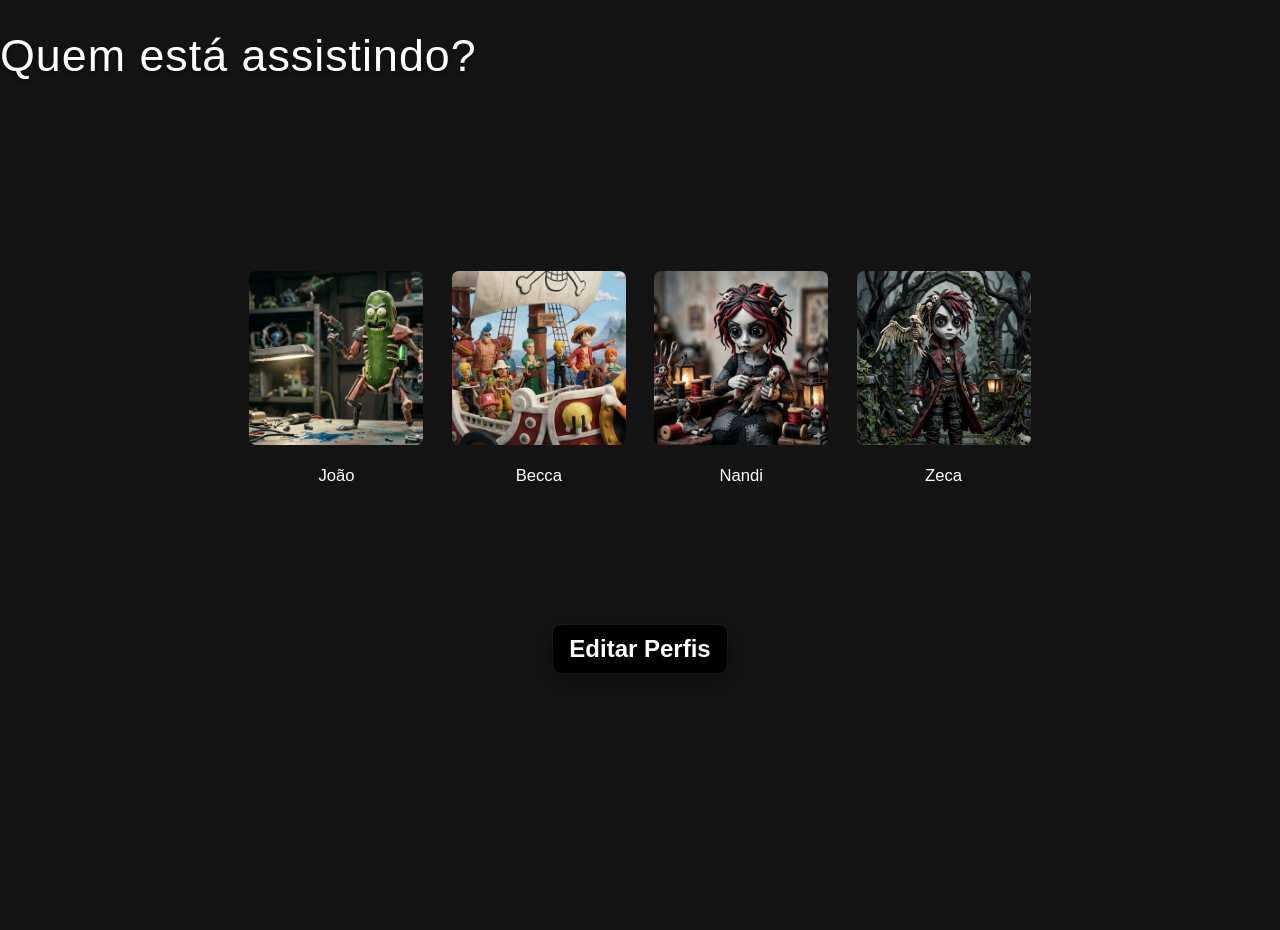
<file: CloneNetflix/NetflixClone/src/main/webapp/index.html>
<!DOCTYPE html>
<html lang="pt-br">
<head>
<meta charset="UTF-8">
<meta name="viewport" content="width=device-width, initial-scale=1.0">
<title>Netflix Clone</title>
<link rel="stylesheet" href="style.css?v=2">
</head>
<body>
	<header class="site-header">
		<h1>Quem está assistindo?</h1>
	</header>

	<main>
		<section class="profiles-grid">
			<ul class="profiles" role="list">
				<li style="display: contents; list-style: none;">

					<ol
						style="display: contents; list-style: none; padding: 0; margin: 0;">

						<li class="profile"><a href="catalogo/catalogo.html"
							style="text-decoration: none;">
								<button class="profile-button" data-name="Perfil 1"
									aria-label="Selecionar Perfil 1">
									<figure>
										<img src="assets/perfil-1.png" alt="Perfil 1" class="avatar">
										<figcaption class="caption">João</figcaption>
									</figure>
								</button>
						</a></li>

						<li class="profile"><a href="catalogo/catalogo.html"
							style="text-decoration: none;">
								<button class="profile-button" data-name="Perfil 2"
									aria-label="Selecionar Perfil 2">
									<figure>
										<img src="assets/perfil-2.png" alt="Perfil 2" class="avatar">
										<figcaption class="caption">Becca</figcaption>
									</figure>
								</button>
						</a></li>

						<li class="profile"><a href="catalogo/catalogo.html"
							style="text-decoration: none;">
								<button class="profile-button" data-name="Perfil 3"
									aria-label="Selecionar Perfil 3">
									<figure>
										<img src="assets/perfil-3.png" alt="Perfil 3" class="avatar">
										<figcaption class="caption">Nandi</figcaption>
									</figure>
								</button>
						</a></li>

						<li class="profile"><a href="catalogo/catalogo.html"
							style="text-decoration: none;">
								<button class="profile-button" data-name="Perfil 4"
									aria-label="Selecionar Perfil 4">
									<figure>
										<img src="assets/perfil-4.png" alt="Perfil 4" class="avatar">
										<figcaption class="caption">Zeca</figcaption>
									</figure>
								</button>
						</a></li>

					</ol>
				</li>
			</ul>
		</section>

		<div class="manage-container">
			<button class="manage-button">Editar Perfis</button>
		</div>
	</main>
</body>
</html>
</file>
<file: CloneNetflix/NetflixClone/src/main/webapp/style.css>
/* Variáveis e Estilo Base (adicionadas variáveis para facilitar responsividade) */
:root {
	--bg: #141414;
	--text: #FFFFFF;
	--muted: #e5e5e5;
	--accent: #e50914;
	--avatar-border: rgba(255, 255, 255, 0.06);
	--gap-min: 1rem;
	--gap-max: 5vw;
	--radius: 10px;
	--shadow: 0 6px 18px rgba(0, 0, 0, 0.45);
	--transition: 0.25s ease-in-out;
	--max-content-width: 1200px;
}

/* Reset e Estilo Base */
body {
	background-color: var(--bg);
	color: var(--text);
	font-family: 'Helvetica Neue', Helvetica, Arial, sans-serif;
	/* trocar layout flex por bloco para evitar centralização vertical que impede reflow em mobile */
	display: block;
	/* alinhar topo e permitir que containers controlem centering */
	min-height: 100vh;
	margin: 0;
}

/* Troque .site-header por .contudo-principal */
.contudo-principal {
	text-align: center;
	padding: 2rem 0;
	width: 100%; /* Garante que ocupe a largura toda */
}

.contudo-principal h1 {
	font-size: clamp(1.6rem, 3.5vw, 3.5rem);
	font-weight: 500;
	margin-bottom: 30px;
	letter-spacing: 1px;
	text-shadow: 0 2px 4px rgba(0, 0, 0, 0.5);
	color: white; /* Garante a cor branca */
}

/* garantir que o main ocupe largura total e permita responsividade do grid */
main {
	width: 100%;
	box-sizing: border-box;
}

.site-header h1 {
	/* tipografia fluida: mínimo, ideal e máximo */
	font-size: clamp(1.6rem, 3.5vw, 3.5rem);
	font-weight: 500;
	margin-bottom: 30px;
	letter-spacing: 1px;
	text-shadow: 0 2px 4px rgba(0, 0, 0, 0.5);
}

/* Garantir largura total do documento e box-sizing consistente */
html, body {
	width: 100%;
	box-sizing: border-box;
}

*, *::before, *::after {
	box-sizing: inherit;
}

/* Grelha de Perfis - configuração base simplificada (evita conflito com overrides seguintes) */
.profiles {
	list-style: none;
	padding: 0;
	margin: 0 auto;
	width: 100%;
	box-sizing: border-box;
}

/* profile-button base simplificado - limites via max-width controlados depois */
.profile-button {
	background: transparent;
	border: none;
	color: inherit;
	padding: 0;
	cursor: pointer;
	display: flex;
	flex-direction: column;
	align-items: center;
	outline: none;
	transition: transform var(--transition), box-shadow var(--transition);
	-webkit-tap-highlight-color: transparent;
	/* melhorar toque em mobile */
}

.profile-button:focus-visible {
	outline: 3px solid rgba(229, 9, 20, 0.15);
	border-radius: 8px;
}

figure {
	margin: 0;
	padding: 0;
	display: flex;
	flex-direction: column;
	align-items: center;
}

/* Imagens dos Avatares - tamanho fluido com clamp */
.avatar {
	width: clamp(80px, 18vw, 180px);
	height: clamp(80px, 18vw, 180px);
	border-radius: var(--radius);
	border: 3px solid transparent;
	transition: transform var(--transition), border-color var(--transition);
	object-fit: cover;
}

/* Forçar imagens a nunca excederem a largura do seu container */
.avatar {
	max-width: 100%;
	height: auto;
}

/* Legendas dos Perfis */
.caption {
	color: var(--text);
	font-size: clamp(0.9rem, 1.3vw, 1.3rem);
	margin-top: clamp(8px, 2vh, 18px);
	transition: color var(--transition);
	text-align: center;
	white-space: nowrap;
	overflow: hidden;
	text-overflow: ellipsis;
	max-width: 100%;
}

/* Interação de Hover (Mouse por cima) - respeita preferências de movimento */
@media ( hover : hover) and (pointer: fine) {
	.profile-button:hover .avatar {
		transform: scale(1.1);
	}
	.profile-button:hover .caption {
		color: var(--muted);
	}
}

/* Toque: feedback visual mais suave */
.profile-button:active {
	transform: translateY(1px) scale(0.995);
}

/* Reduz movimento se o usuário pediu */
@media ( prefers-reduced-motion : reduce) {
	.profile-button, .avatar, .manage-button {
		transition: none !important;
	}
}

/* Botão de Editar Perfis */
.manage-container {
	display: flex;
	justify-content: center;
	margin-top: clamp(2rem, 8vh, 16rem);
}

.manage-button {
	background: #000; /* alterado de var(--accent) para preto */
	color: #fff;
	padding: .6rem 1rem;
	border-radius: 8px;
	border: 0;
	font-weight: 700;
	font-size: clamp(14px, 2.2vw, 24px);
	cursor: pointer;
	box-shadow: var(--shadow);
	transition: transform var(--transition), opacity var(--transition);
	/* leve contorno para separar do fundo escuro */
	outline: 1px solid rgba(255, 255, 255, 0.04);
}

.manage-button:hover {
	transform: translateY(-2px);
	opacity: 0.98;
}

/* Container que envolve a grade de perfis (ajusta padding e largura) */
.profiles-grid {
	width: 100%;
	display: flex;
	justify-content: center;
	padding: 2rem 1rem;
	box-sizing: border-box;
}

/* Cada item da lista deve centralizar seu conteúdo e permitir que o botão cresça/encolha */
.profile {
	display: flex;
	justify-content: center;
	align-items: center;
	width: auto;
}

/* Permitimos que o botão ocupe 100% do grid/célula, controlando a largura máxima */
.profile-button {
	max-width: 220px;
	/* limite superior, ainda responsivo via clamp no avatar */
}

/* Tornar avatar verdadeiramente responsivo: usa aspect-ratio para manter forma quadrada
   width 100% dentro do botão/célula, mas limite máximo via max-width */
.profile-button .avatar {
	width: 100%;
	height: auto;
	aspect-ratio: 1/1;
	max-width: clamp(80px, 18vw, 180px);
	border-radius: var(--radius);
	position: relative !important;
	/* Necessário para o z-index funcionar */
	z-index: 10 !important;
	/* Faz a imagem ficar na "frente" de tudo ao crescer */
}

/* Mudar para Grid em tamanhos médios/maiores: auto-fit com minmax garante que o número
   de colunas se adapte ao tamanho da tela (força quebra e redistribuição adequada). */
@media ( min-width : 600px) {
	.profiles {
		display: grid;
		grid-template-columns: repeat(auto-fit, minmax(120px, 1fr));
		gap: clamp(0.75rem, 3.5vw, 5vw);
		align-items: start;
		justify-items: center;
	}
	.profile-button {
		width: 100%;
		max-width: 180px;
	}
	.profile-button:active .avatar {
		transform: scale(1.15) !important;
		/* Aumenta o avatar em 15% ao tocar */
		border-color: var(--text) !important;
		/* Opcional: destaca a borda no toque */
	}
}

/* Ajuste adicional para telas bem grandes: aumentar coluna mínima */
@media ( min-width : 1100px) {
	.profiles {
		grid-template-columns: repeat(auto-fit, minmax(140px, 1fr));
	}
	.profile-button:active .avatar {
		transform: scale(1.15) !important;
		/* Aumenta o avatar em 15% ao tocar */
		border-color: var(--text) !important;
		/* Opcional: destaca a borda no toque */
	}
}

/* Reforço para telas muito pequenas: garantir que botões ocupem linha inteira quando necessário */
@media ( max-width : 420px) {
	.profiles {
		display: flex;
		/* fallback para flex wrap quando grid resulta em células muito pequenas */
		flex-wrap: wrap;
		justify-content: center;
	}
	.profile-button {
		width: 100%;
		max-width: 320px;
		margin: 0.35rem 0;
	}
	.profile-button:active .avatar {
		transform: scale(1.15) !important;
		/* Aumenta o avatar em 15% ao tocar */
		border-color: var(--text) !important;
		/* Opcional: destaca a borda no toque */
	}
}

/* Responsividade por breakpoints para afinar layouts */
@media ( max-width : 1024px) {
	.profiles {
		gap: clamp(0.75rem, 4vw, 4vw);
	}
	.profile-button:active .avatar {
		transform: scale(1.15) !important;
		/* Aumenta o avatar em 15% ao tocar */
		border-color: var(--text) !important;
		/* Opcional: destaca a borda no toque */
	}
	.site-header h1 {
		margin-bottom: 20px;
	}
}

@media ( max-width : 768px) {
	.avatar {
		width: clamp(80px, 22vw, 120px);
		height: clamp(80px, 22vw, 120px);
	}
	.site-header h1 {
		font-size: clamp(1.6rem, 5vw, 2.2rem);
	}
	.caption {
		font-size: clamp(12px, 2.5vw, 14px);
	}
	.profiles {
		gap: 1rem;
		padding: 1rem;
	}
}

@media ( max-width : 480px) {
	/* Empilhar verticalmente se a tela for estreita demais */
	.profiles {
		gap: 0.75rem;
	}
	.profile-button {
		width: 45%;
		margin: 0.25rem;
	}

	/* Para telas muito pequenas, permitir que cada profile ocupe linha inteira */
	.profile-button.full-width {
		width: 100%;
	}
	.profile-button:active .avatar {
		transform: scale(1.15) !important;
		/* Aumenta o avatar em 15% ao tocar */
		border-color: var(--text) !important;
		/* Opcional: destaca a borda no toque */
	}
	.manage-container {
		margin-top: 3rem;
		padding: 0 1rem;
	}
}

/* FORÇAR comportamento responsivo em dispositivos pequenos
   (alta especificidade e !important para evitar overrides externos) */
@media ( max-width : 600px) {
	.profiles-grid, main {
		width: 100% !important;
		max-width: 100% !important;
		padding-left: 0.5rem !important;
		padding-right: 0.5rem !important;
		margin: 0 auto !important;
		box-sizing: border-box !important;
	}
	.profiles {
		display: grid !important;
		grid-template-columns: repeat(2, minmax(100px, 1fr)) !important;
		gap: 0.9rem !important;
		width: 100% !important;
	}
	.profile-button {
		max-width: 160px !important;
		width: 100% !important;
	}
	.profile-button:active .avatar {
		transform: scale(1.15) !important;
		/* Aumenta o avatar em 15% ao tocar */
		border-color: var(--text) !important;
		/* Opcional: destaca a borda no toque */
	}
}

@media ( max-width : 380px) {
	.profiles {
		grid-template-columns: 1fr !important;
		gap: 0.6rem !important;
	}
	.profile-button {
		max-width: 100% !important;
		width: 100% !important;
	}
	.profile-button:active .avatar {
		transform: scale(1.15) !important;
		/* Aumenta o avatar em 15% ao tocar */
		border-color: var(--text) !important;
		/* Opcional: destaca a borda no toque */
	}
}

/* Overrides finais para garantir comportamento responsivo por device */
/* Faz a grade usar Grid por padrão com auto-fit/minmax; isso garante que o número
   de colunas se adapte dinamicamente à largura do container/device. */
.profiles {
	display: grid;
	grid-template-columns: repeat(auto-fit, minmax(120px, 1fr));
	gap: clamp(0.6rem, 3.5vw, 4vw);
	justify-items: center;
	align-items: start;
	padding: 0 1rem;
	box-sizing: border-box;
	width: 100%;
	max-width: var(--max-content-width);
	margin: 0 auto;
}

/* As células da lista ocupam 100% do espaço da coluna criada pelo grid */
.profile {
	width: 100%;
	display: flex;
	justify-content: center;
	align-items: center;
	box-sizing: border-box;
}

/* Garantir que o botão ocupe toda a célula e mantenha um max-width */
.profile-button {
	width: 100%;
	max-width: clamp(110px, 18vw, 200px);
	display: flex;
	justify-content: center;
	align-items: center;
	padding: 0.2rem;
	box-sizing: border-box;
}

/* Avatar escala para 100% do botão, mantendo proporção quadrada */
.profile-button .avatar {
	width: 100%;
	max-width: 100%;
	height: auto;
	aspect-ratio: 1/1;
	object-fit: cover;
	border-radius: var(--radius);
}

/* Breakpoint: pequenas telas telefônicas (ex.: 360-420px) */
@media ( max-width : 600px) {
	.profiles {
		grid-template-columns: repeat(2, minmax(100px, 1fr));
		gap: 1rem;
	}
	.profile-button {
		max-width: 160px;
	}
}

/* Breakpoint: muito pequenas (smartphones estreitos) */
@media ( max-width : 380px) {
	.profiles {
		grid-template-columns: 1fr;
	}
	.profile-button {
		max-width: 320px;
		margin: 0.35rem 0;
	}
}

/* Se preferir que os nomes tenham quebras em telas pequenas, remova o white-space: nowrap; */
@media ( max-width : 420px) {
	.caption {
		white-space: normal;
		font-size: clamp(12px, 3.5vw, 14px);
	}
}

/* Pequenas melhorias de acessibilidade e foco */
.profile-button[aria-pressed="true"] .avatar {
	box-shadow: 0 0 0 4px rgb(0, 0, 0);
}

/* Regras dirigidas por classe aplicada via JS para forçar comportamento responsivo
   em ambientes onde media queries parecem não estar sendo aplicadas. */
body.device-desktop .profiles {
	grid-template-columns: repeat(auto-fit, minmax(140px, 1fr)) !important;
	gap: clamp(0.6rem, 3.5vw, 4vw) !important;
}

body.device-tablet .profiles {
	grid-template-columns: repeat(auto-fit, minmax(120px, 1fr)) !important;
	gap: 1rem !important;
}

body.device-small .profiles {
	grid-template-columns: repeat(2, minmax(100px, 1fr)) !important;
	gap: 0.9rem !important;
}

body.device-phone .profiles {
	grid-template-columns: 1fr !important;
	gap: 0.6rem !important;
}

/* Também ajustar tamanho do avatar para cada classe */
body.device-phone .profile-button .avatar, body.device-small .profile-button .avatar
	{
	max-width: 160px !important;
}

body.device-desktop .profile-button .avatar {
	max-width: 200px !important;
}

/* End of device-class overrides */

/* Override final: forçar 2 colunas (2 perfis por linha) e até 2 linhas (para 4 perfis)
   Este bloco garante exatamente duas colunas em todos os devices conforme solicitado. */
/* Desktop / large screens: single horizontal row (no wrap) */
.profiles {
	display: flex !important;
	flex-wrap: nowrap !important;
	align-items: flex-start !important;
	justify-content: center !important;
	gap: 1rem !important;
	padding: 2rem 0.5rem !important;
	max-width: var(--max-content-width) !important;
	margin-top: 10vh !important;
	/* Aumente o 10vh para descer mais (ex: 15vh ou 150px) */
	overflow-x: visible !important;
	/* permite scroll horizontal se houver muitos perfis */
}

.profile {
	flex: 0 0 auto !important; /* não encolher, manter tamanho natural */
	width: auto !important;
}

.profile-button {
	width: auto !important;
	max-width: 220px !important;
	display: inline-flex !important;
}

.profile-button .avatar {
	width: 100% !important;
	max-width: 180px !important;
	height: auto !important;
	aspect-ratio: 1/1 !important;
	position: relative !important;
	z-index: 10 !important;
	transition: transform 0.2s ease-in-out !important;
}

.profile-button:active .avatar {
	transform: scale(1.1) !important;
	z-index: 99 !important;
}

/* Mobile: forçar 2 colunas (2 perfis por linha), resultando em 2 linhas para 4 perfis */
@media ( max-width : 600px) {
	.profiles {
		display: grid !important;
		grid-template-columns: repeat(2, minmax(100px, 1fr)) !important;
		gap: 0.9rem !important;
		width: 100% !important;
		max-width: 720px !important;
		padding: 0 0.5rem !important;
		margin: 0 auto !important;
		overflow: visible !important;
	}
	.profile {
		width: 100% !important;
	}
	.profile-button {
		width: 100% !important;
		max-width: none !important;
		display: flex !important;
		justify-content: center !important;
		align-items: center !important;
	}
	.profile-button .avatar {
		width: 100% !important;
		max-width: 100% !important;
		height: auto !important;
		aspect-ratio: 1/1 !important;
	}
}

/* Very small phones: keep two columns but adjust caption wrapping */
@media ( max-width : 380px) {
	.caption {
		white-space: normal !important;
		font-size: clamp(12px, 3.5vw, 14px);
	}
}
</file>
